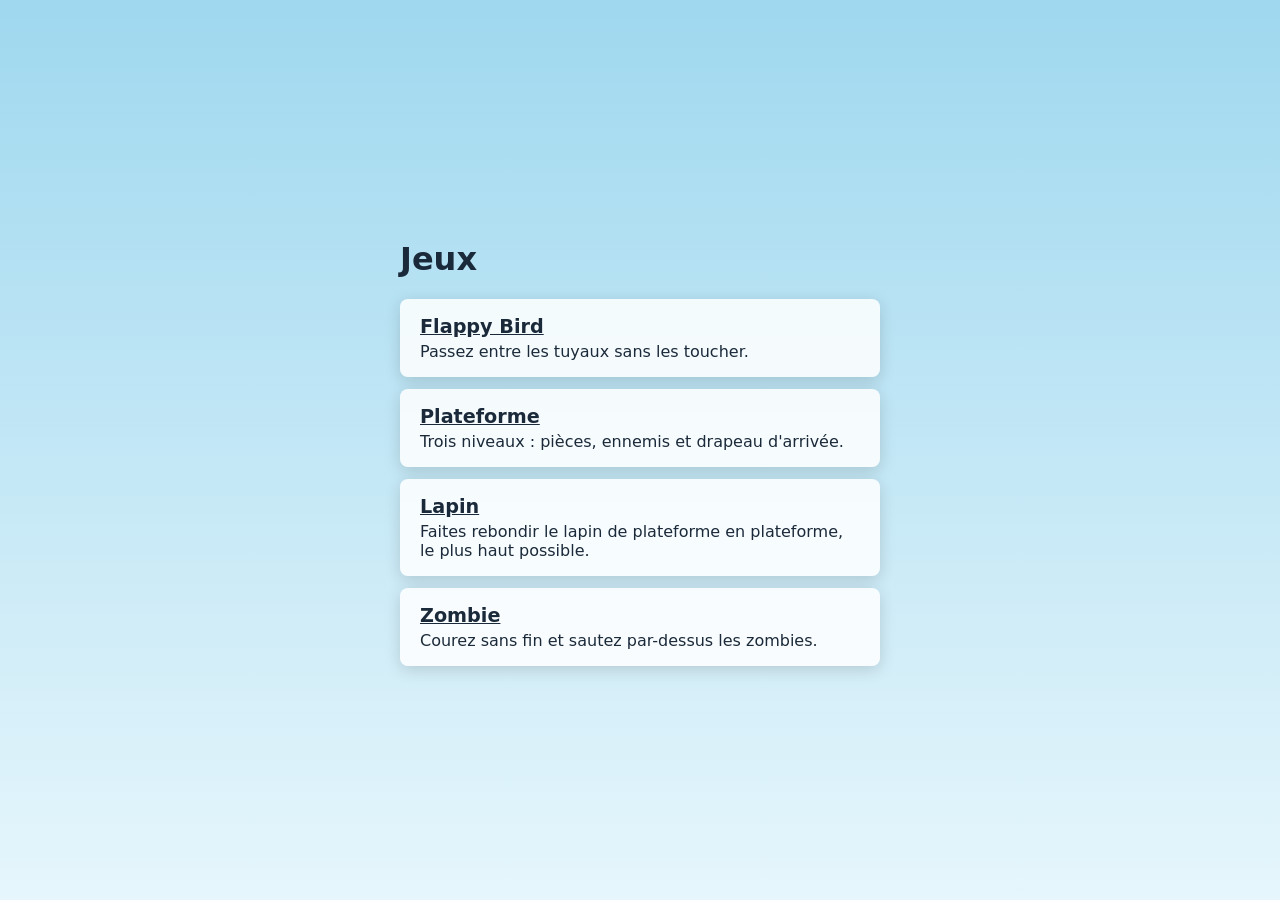
<file: index.html>
<!DOCTYPE html>
<html lang="fr">
<head>
  <meta charset="utf-8">
  <meta name="viewport" content="width=device-width, initial-scale=1">
  <title>Jeux</title>
  <style>
    body {
      margin: 0;
      min-height: 100vh;
      display: flex;
      align-items: center;
      justify-content: center;
      font-family: system-ui, -apple-system, "Segoe UI", Roboto, sans-serif;
      color: #1b2a3a;
      background: linear-gradient(180deg, #9fd8ef 0%, #e6f6fc 100%);
    }

    main {
      width: min(calc(100vw - 32px), 480px);
    }

    ul {
      display: flex;
      flex-direction: column;
      gap: 12px;
      padding: 0;
      list-style: none;
    }

    li {
      padding: 16px 20px;
      border-radius: 8px;
      background: rgba(255, 255, 255, 0.85);
      box-shadow: 0 4px 16px rgba(0, 0, 0, 0.15);
    }

    a {
      font-size: 1.2rem;
      font-weight: 600;
      color: #1b2a3a;
    }

    p {
      margin: 4px 0 0;
    }
  </style>
</head>
<body>
  <main>
    <h1>Jeux</h1>
    <ul>
      <li>
        <a href="flappy/index.html">Flappy Bird</a>
        <p>Passez entre les tuyaux sans les toucher.</p>
      </li>
      <li>
        <a href="plateforme/index.html">Plateforme</a>
        <p>Trois niveaux : pièces, ennemis et drapeau d'arrivée.</p>
      </li>
      <li>
        <a href="lapin/index.html">Lapin</a>
        <p>Faites rebondir le lapin de plateforme en plateforme, le plus haut possible.</p>
      </li>
      <li>
        <a href="zombie/index.html">Zombie</a>
        <p>Courez sans fin et sautez par-dessus les zombies.</p>
      </li>
    </ul>
  </main>
</body>
</html>
</file>
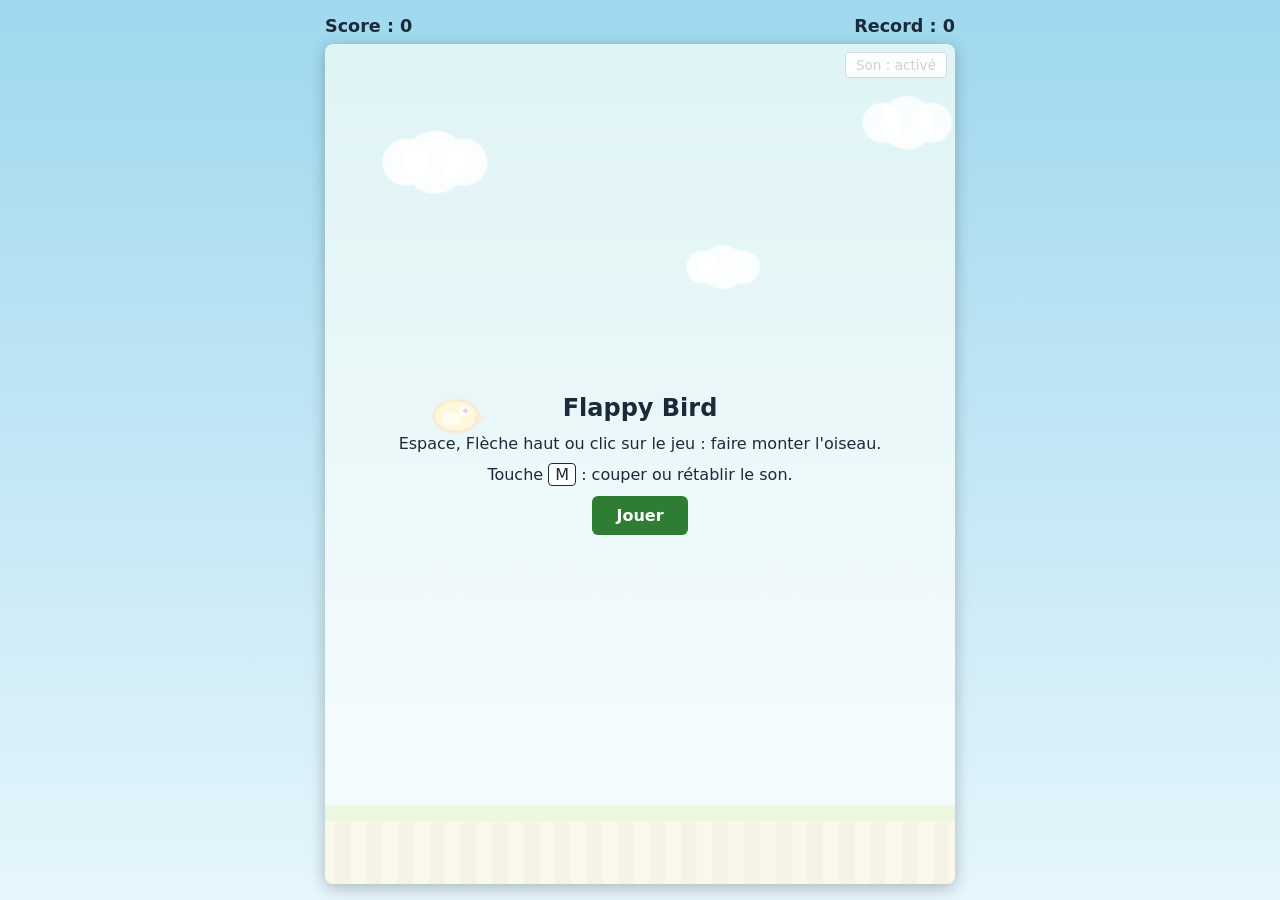
<file: flappy/index.html>
<!DOCTYPE html>
<html lang="fr">
<head>
  <meta charset="utf-8">
  <meta name="viewport" content="width=device-width, initial-scale=1">
  <title>Flappy Bird</title>
  <link rel="stylesheet" href="style.css">
</head>
<body>
  <main class="game-wrapper">
    <div class="hud" aria-live="polite">
      <span>Score : <strong id="score">0</strong></span>
      <span>Record : <strong id="best">0</strong></span>
    </div>

    <div class="stage">
      <canvas id="game" width="480" height="640" role="img" aria-label="Jeu Flappy Bird : maintenir l'oiseau en vol entre les tuyaux."></canvas>

      <button id="btn-mute" class="mute" type="button">Son : activé</button>

      <section id="screen-start" class="overlay" aria-labelledby="start-title">
        <h1 id="start-title">Flappy Bird</h1>
        <p>Espace, Flèche haut ou clic sur le jeu : faire monter l'oiseau.</p>
        <p>Touche <kbd>M</kbd> : couper ou rétablir le son.</p>
        <button id="btn-start" class="primary" type="button">Jouer</button>
      </section>

      <section id="screen-gameover" class="overlay hidden" aria-labelledby="over-title" aria-live="assertive">
        <h2 id="over-title">Partie terminée</h2>
        <p>Score final : <strong id="final-score">0</strong></p>
        <p>Record : <strong id="final-best">0</strong></p>
        <p>Espace, Flèche haut ou clic : rejouer.</p>
        <button id="btn-retry" class="primary" type="button">Rejouer</button>
      </section>
    </div>
  </main>

  <script src="game.js" defer></script>
</body>
</html>
</file>
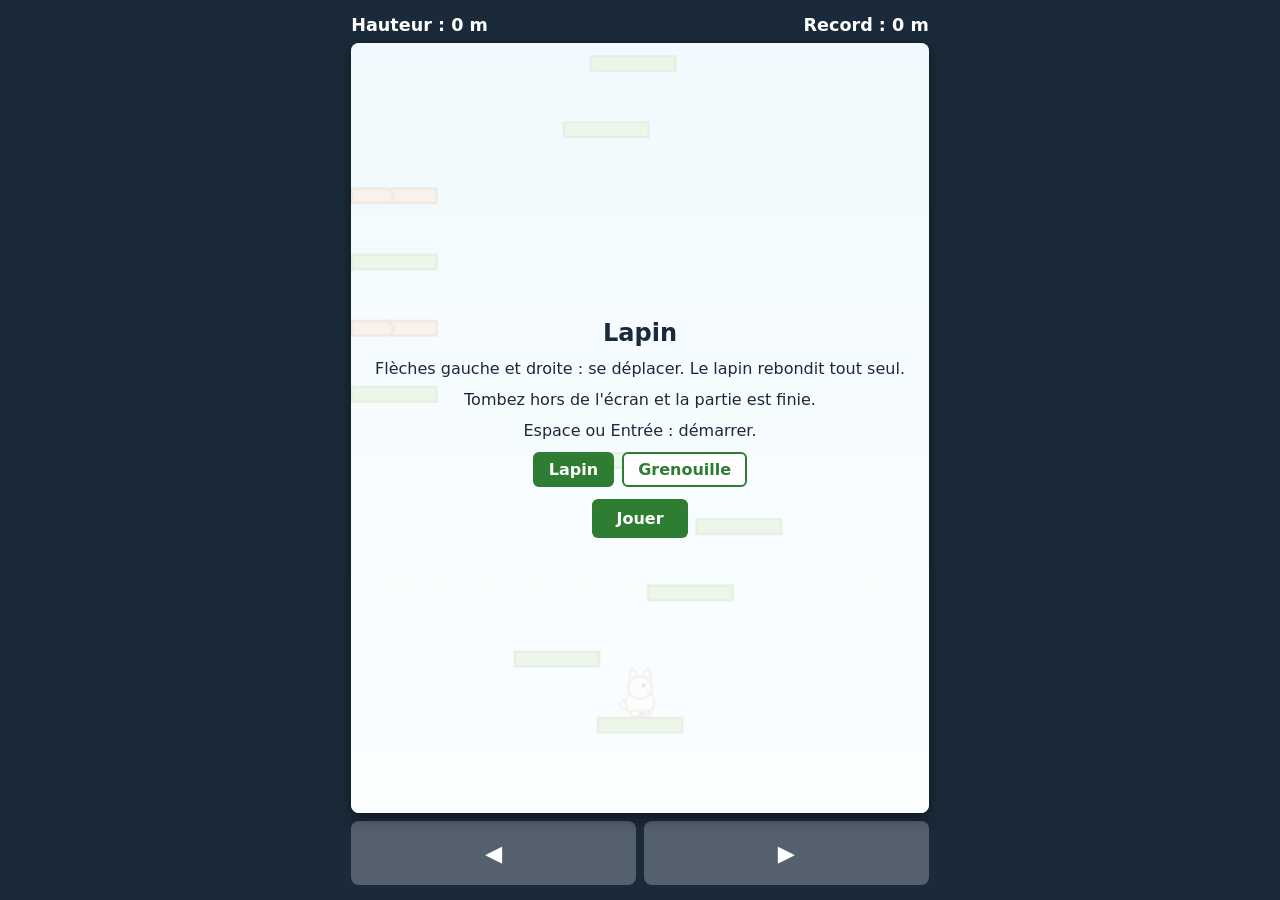
<file: lapin/index.html>
<!DOCTYPE html>
<html lang="fr">
<head>
  <meta charset="utf-8">
  <meta name="viewport" content="width=device-width, initial-scale=1">
  <title>Lapin</title>
  <link rel="stylesheet" href="style.css">
</head>
<body>
  <main class="game-wrapper">
    <div class="hud" aria-live="polite">
      <span>Hauteur : <strong id="height">0</strong> m</span>
      <span>Record : <strong id="best">0</strong> m</span>
    </div>

    <div class="stage">
      <canvas id="game" width="480" height="640" role="img" aria-label="Jeu Doodle Jump : faites rebondir le lapin de plateforme en plateforme."></canvas>

      <section id="screen-start" class="overlay" aria-labelledby="start-title">
        <h1 id="start-title">Lapin</h1>
        <p>Flèches gauche et droite : se déplacer. Le lapin rebondit tout seul.</p>
        <p>Tombez hors de l'écran et la partie est finie.</p>
        <p>Espace ou Entrée : démarrer.</p>
        <div class="characters" role="group" aria-label="Personnage">
          <button type="button" data-character="rabbit" aria-pressed="true">Lapin</button>
          <button type="button" data-character="frog" aria-pressed="false">Grenouille</button>
        </div>
        <button id="btn-start" class="primary" type="button">Jouer</button>
      </section>

      <section id="screen-end" class="overlay hidden" aria-labelledby="end-title" aria-live="assertive">
        <h2 id="end-title">Partie terminée</h2>
        <p>Hauteur finale : <strong id="final-score">0</strong> m</p>
        <p>Record : <strong id="final-best">0</strong> m</p>
        <p>Espace ou Entrée : rejouer.</p>
        <div class="characters" role="group" aria-label="Personnage">
          <button type="button" data-character="rabbit" aria-pressed="true">Lapin</button>
          <button type="button" data-character="frog" aria-pressed="false">Grenouille</button>
        </div>
        <button id="btn-retry" class="primary" type="button">Rejouer</button>
      </section>
    </div>

    <div class="touch" aria-label="Commandes tactiles">
      <button type="button" data-action="left" aria-label="Aller à gauche">◀</button>
      <button type="button" data-action="right" aria-label="Aller à droite">▶</button>
    </div>
  </main>

  <script src="game.js" defer></script>
</body>
</html>
</file>
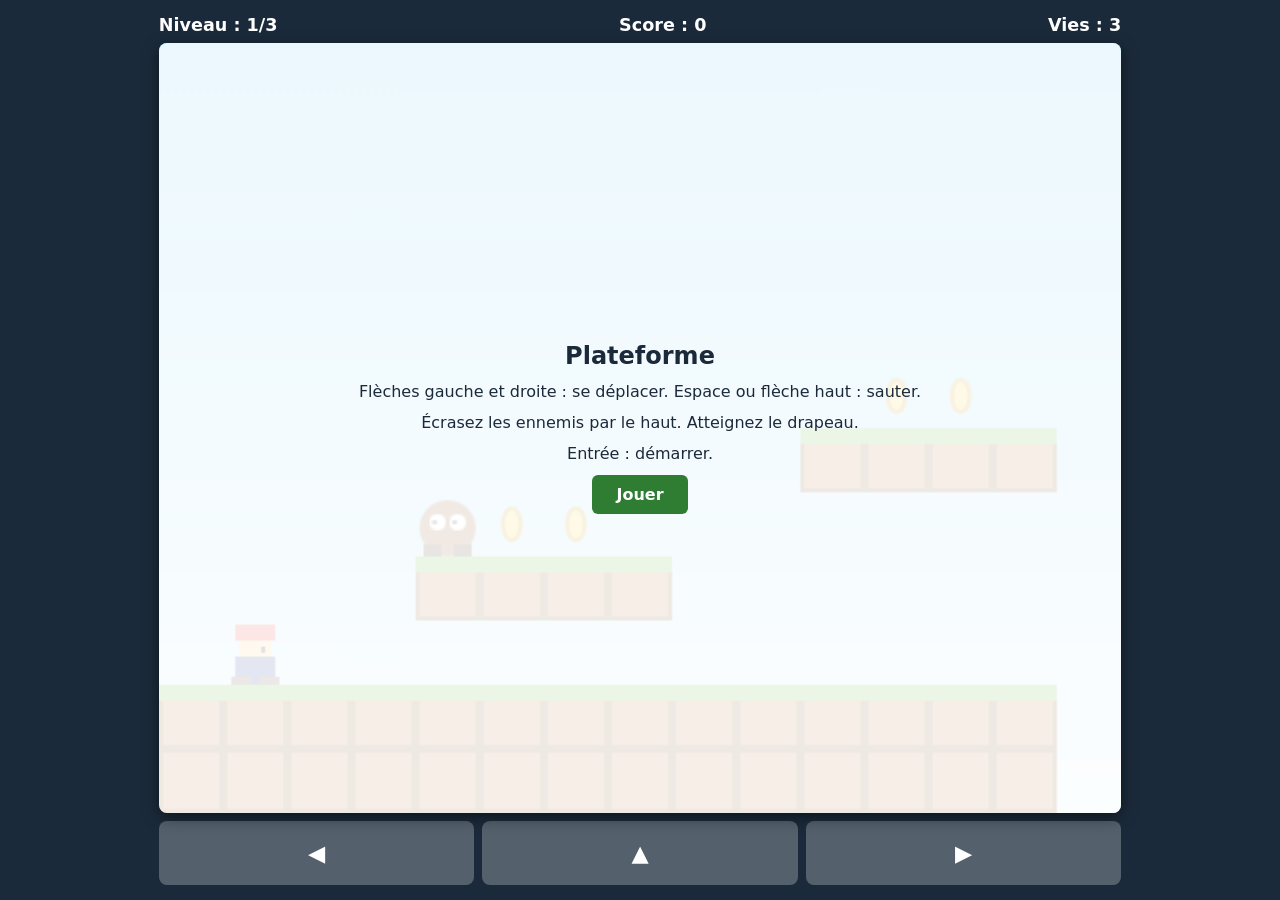
<file: plateforme/index.html>
<!DOCTYPE html>
<html lang="fr">
<head>
  <meta charset="utf-8">
  <meta name="viewport" content="width=device-width, initial-scale=1">
  <title>Plateforme</title>
  <link rel="stylesheet" href="style.css">
</head>
<body>
  <main class="game-wrapper">
    <div class="hud" aria-live="polite">
      <span>Niveau : <strong id="level">1/3</strong></span>
      <span>Score : <strong id="score">0</strong></span>
      <span>Vies : <strong id="lives">3</strong></span>
    </div>

    <div class="stage">
      <canvas id="game" width="480" height="384" role="img" aria-label="Jeu de plateforme : ramassez les pièces, évitez les ennemis et atteignez le drapeau."></canvas>

      <section id="screen-start" class="overlay" aria-labelledby="start-title">
        <h1 id="start-title">Plateforme</h1>
        <p>Flèches gauche et droite : se déplacer. Espace ou flèche haut : sauter.</p>
        <p>Écrasez les ennemis par le haut. Atteignez le drapeau.</p>
        <p>Entrée : démarrer.</p>
        <button id="btn-start" class="primary" type="button">Jouer</button>
      </section>

      <section id="screen-end" class="overlay hidden" aria-labelledby="end-title" aria-live="assertive">
        <h2 id="end-title">Partie terminée</h2>
        <p id="end-text"></p>
        <p>Score final : <strong id="final-score">0</strong></p>
        <p>Entrée : rejouer depuis le niveau 1.</p>
        <button id="btn-retry" class="primary" type="button">Rejouer</button>
      </section>
    </div>

    <div class="touch" aria-label="Commandes tactiles">
      <button type="button" data-action="left" aria-label="Aller à gauche">◀</button>
      <button type="button" data-action="jump" aria-label="Sauter">▲</button>
      <button type="button" data-action="right" aria-label="Aller à droite">▶</button>
    </div>
  </main>

  <script src="game.js" defer></script>
</body>
</html>
</file>
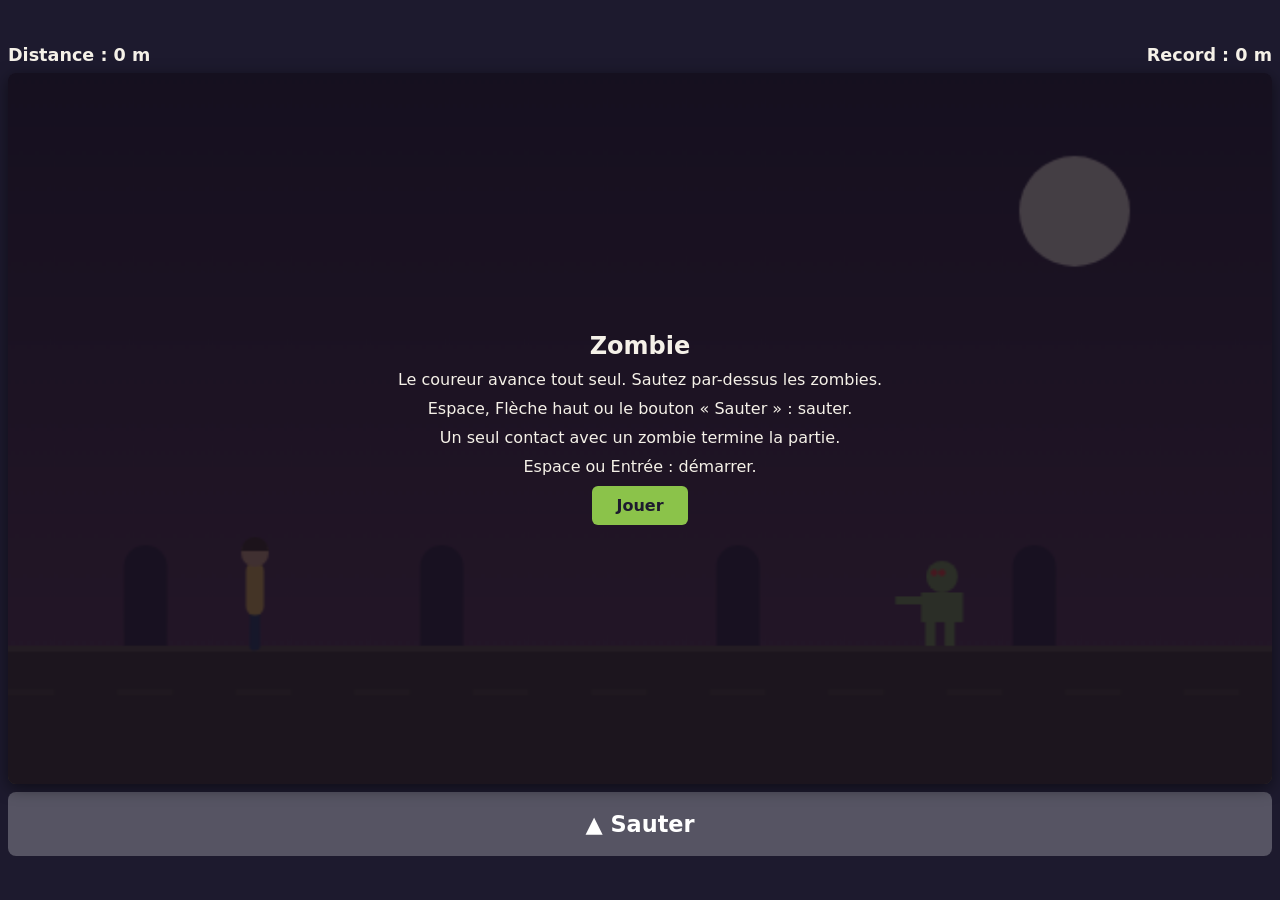
<file: zombie/index.html>
<!DOCTYPE html>
<html lang="fr">
<head>
  <meta charset="utf-8">
  <meta name="viewport" content="width=device-width, initial-scale=1">
  <title>Zombie</title>
  <link rel="stylesheet" href="style.css">
</head>
<body>
  <main class="game-wrapper">
    <div class="hud" aria-live="polite">
      <span>Distance : <strong id="distance">0</strong> m</span>
      <span>Record : <strong id="best">0</strong> m</span>
    </div>

    <div class="stage">
      <canvas id="game" width="640" height="360" role="img" aria-label="Coureur infini : sautez par-dessus les zombies."></canvas>

      <section id="screen-start" class="overlay" aria-labelledby="start-title">
        <h1 id="start-title">Zombie</h1>
        <p>Le coureur avance tout seul. Sautez par-dessus les zombies.</p>
        <p>Espace, Flèche haut ou le bouton « Sauter » : sauter.</p>
        <p>Un seul contact avec un zombie termine la partie.</p>
        <p>Espace ou Entrée : démarrer.</p>
        <button id="btn-start" class="primary" type="button">Jouer</button>
      </section>

      <section id="screen-end" class="overlay hidden" aria-labelledby="end-title" aria-live="assertive">
        <h2 id="end-title">Partie terminée</h2>
        <p>Distance parcourue : <strong id="final-score">0</strong> m</p>
        <p>Record : <strong id="final-best">0</strong> m</p>
        <p>Espace ou Entrée : rejouer.</p>
        <button id="btn-retry" class="primary" type="button">Rejouer</button>
      </section>
    </div>

    <div class="touch" aria-label="Commandes tactiles">
      <button id="btn-jump" type="button" aria-label="Sauter">▲ Sauter</button>
    </div>
  </main>

  <script src="game.js" defer></script>
</body>
</html>
</file>
<file: flappy/style.css>
* {
  box-sizing: border-box;
}

body {
  margin: 0;
  min-height: 100vh;
  display: flex;
  align-items: center;
  justify-content: center;
  font-family: system-ui, -apple-system, "Segoe UI", Roboto, sans-serif;
  color: #1b2a3a;
  background: linear-gradient(180deg, #9fd8ef 0%, #e6f6fc 100%);
}

.game-wrapper {
  /* Plus grande largeur possible sans déformer le canvas 480 × 640 (3:4),
     en réservant la place du HUD. */
  --stage-width: min(calc(100vw - 16px), calc((100vh - 60px) * 3 / 4));

  display: flex;
  flex-direction: column;
  align-items: center;
  gap: 8px;
  max-height: 100vh;
  padding: 8px;
}

.hud {
  display: flex;
  justify-content: space-between;
  width: 100%;
  font-size: 1.1rem;
  font-weight: 600;
}

.stage {
  position: relative;
  width: var(--stage-width);
}

canvas {
  display: block;
  width: 100%;
  height: auto;
  border-radius: 8px;
  box-shadow: 0 4px 16px rgba(0, 0, 0, 0.25);
}

.overlay {
  position: absolute;
  inset: 0;
  display: flex;
  flex-direction: column;
  align-items: center;
  justify-content: center;
  gap: 12px;
  padding: 16px;
  text-align: center;
  background: rgba(255, 255, 255, 0.82);
  border-radius: 8px;
}

.overlay.hidden {
  display: none;
}

.overlay h1,
.overlay h2 {
  margin: 0;
}

.overlay p {
  margin: 0;
}

kbd {
  padding: 1px 6px;
  border: 1px solid #1b2a3a;
  border-radius: 4px;
  background: #fff;
  font-family: inherit;
}

button {
  font: inherit;
  cursor: pointer;
}

.primary {
  padding: 10px 24px;
  border: none;
  border-radius: 6px;
  background: #2e7d32;
  color: #fff;
  font-weight: 600;
}

.primary:hover {
  background: #256628;
}

.mute {
  position: absolute;
  top: 8px;
  right: 8px;
  padding: 4px 10px;
  border: 1px solid #1b2a3a;
  border-radius: 4px;
  background: rgba(255, 255, 255, 0.9);
  font-size: 0.85rem;
}

button:focus-visible {
  outline: 3px solid #ffb300;
  outline-offset: 2px;
}
</file>
<file: lapin/style.css>
* {
  box-sizing: border-box;
}

body {
  margin: 0;
  min-height: 100vh;
  display: flex;
  align-items: center;
  justify-content: center;
  font-family: system-ui, -apple-system, "Segoe UI", Roboto, sans-serif;
  color: #1b2a3a;
  background: #1b2a3a;
}

.game-wrapper {
  /* Plus grande largeur possible sans déformer le canvas 480 × 640 (3:4),
     en réservant la place du HUD et des boutons tactiles. */
  --stage-width: min(calc(100vw - 16px), calc((100vh - 130px) * 3 / 4));

  display: flex;
  flex-direction: column;
  align-items: center;
  gap: 8px;
  max-height: 100vh;
  padding: 8px;
}

.hud {
  display: flex;
  justify-content: space-between;
  width: 100%;
  font-size: 1.1rem;
  font-weight: 600;
  color: #fff;
}

.stage {
  position: relative;
  width: var(--stage-width);
}

canvas {
  display: block;
  width: 100%;
  height: auto;
  border-radius: 8px;
  box-shadow: 0 4px 16px rgba(0, 0, 0, 0.5);
}

.overlay {
  position: absolute;
  inset: 0;
  display: flex;
  flex-direction: column;
  align-items: center;
  justify-content: center;
  gap: 12px;
  padding: 16px;
  text-align: center;
  background: rgba(255, 255, 255, 0.88);
  border-radius: 8px;
}

.overlay.hidden {
  display: none;
}

.overlay h1,
.overlay h2 {
  margin: 0;
}

.overlay p {
  margin: 0;
}

button {
  font: inherit;
  cursor: pointer;
}

.characters {
  display: flex;
  gap: 8px;
}

.characters button {
  padding: 6px 14px;
  border: 2px solid #2e7d32;
  border-radius: 6px;
  background: #fff;
  color: #2e7d32;
  font-weight: 600;
}

.characters button[aria-pressed="true"] {
  background: #2e7d32;
  color: #fff;
}

.primary {
  padding: 10px 24px;
  border: none;
  border-radius: 6px;
  background: #2e7d32;
  color: #fff;
  font-weight: 600;
}

.primary:hover {
  background: #256628;
}

.touch {
  display: flex;
  justify-content: space-between;
  width: var(--stage-width);
  gap: 8px;
}

.touch button {
  flex: 1;
  height: 64px;
  border: none;
  border-radius: 8px;
  background: rgba(255, 255, 255, 0.25);
  color: #fff;
  font-size: 1.4rem;
  touch-action: none;
  user-select: none;
  -webkit-user-select: none;
}

.touch button.active {
  background: rgba(255, 255, 255, 0.55);
}

button:focus-visible {
  outline: 3px solid #ffb300;
  outline-offset: 2px;
}
</file>
<file: plateforme/style.css>
* {
  box-sizing: border-box;
}

body {
  margin: 0;
  min-height: 100vh;
  display: flex;
  align-items: center;
  justify-content: center;
  font-family: system-ui, -apple-system, "Segoe UI", Roboto, sans-serif;
  color: #1b2a3a;
  background: #1b2a3a;
}

.game-wrapper {
  /* Plus grande largeur possible sans déformer le canvas 480 × 384 (5:4),
     en réservant la place du HUD et des boutons tactiles. */
  --stage-width: min(calc(100vw - 16px), calc((100vh - 130px) * 5 / 4));

  display: flex;
  flex-direction: column;
  align-items: center;
  gap: 8px;
  max-height: 100vh;
  padding: 8px;
}

.hud {
  display: flex;
  justify-content: space-between;
  width: 100%;
  font-size: 1.1rem;
  font-weight: 600;
  color: #fff;
}

.stage {
  position: relative;
  width: var(--stage-width);
}

canvas {
  display: block;
  width: 100%;
  height: auto;
  border-radius: 8px;
  box-shadow: 0 4px 16px rgba(0, 0, 0, 0.5);
}

.overlay {
  position: absolute;
  inset: 0;
  display: flex;
  flex-direction: column;
  align-items: center;
  justify-content: center;
  gap: 12px;
  padding: 16px;
  text-align: center;
  background: rgba(255, 255, 255, 0.88);
  border-radius: 8px;
}

.overlay.hidden {
  display: none;
}

.overlay h1,
.overlay h2 {
  margin: 0;
}

.overlay p {
  margin: 0;
}

kbd {
  padding: 1px 6px;
  border: 1px solid #1b2a3a;
  border-radius: 4px;
  background: #fff;
  font-family: inherit;
}

button {
  font: inherit;
  cursor: pointer;
}

.primary {
  padding: 10px 24px;
  border: none;
  border-radius: 6px;
  background: #2e7d32;
  color: #fff;
  font-weight: 600;
}

.primary:hover {
  background: #256628;
}

.touch {
  display: flex;
  justify-content: space-between;
  width: var(--stage-width);
  gap: 8px;
}

.touch button {
  flex: 1;
  height: 64px;
  border: none;
  border-radius: 8px;
  background: rgba(255, 255, 255, 0.25);
  color: #fff;
  font-size: 1.4rem;
  touch-action: none;
  user-select: none;
  -webkit-user-select: none;
}

.touch button.active {
  background: rgba(255, 255, 255, 0.55);
}

button:focus-visible {
  outline: 3px solid #ffb300;
  outline-offset: 2px;
}
</file>
<file: zombie/style.css>
* {
  box-sizing: border-box;
}

body {
  margin: 0;
  min-height: 100vh;
  display: flex;
  align-items: center;
  justify-content: center;
  font-family: system-ui, -apple-system, "Segoe UI", Roboto, sans-serif;
  color: #f5f1e8;
  background: #1d1a2e;
}

.game-wrapper {
  /* Plus grande largeur possible sans déformer le canvas 640 × 360 (16:9),
     en réservant la place du HUD et du bouton tactile. */
  --stage-width: min(calc(100vw - 16px), calc((100vh - 130px) * 16 / 9));

  display: flex;
  flex-direction: column;
  align-items: center;
  gap: 8px;
  max-height: 100vh;
  padding: 8px;
}

.hud {
  display: flex;
  justify-content: space-between;
  width: var(--stage-width);
  font-size: 1.1rem;
  font-weight: 600;
}

.stage {
  position: relative;
  width: var(--stage-width);
}

canvas {
  display: block;
  width: 100%;
  height: auto;
  border-radius: 8px;
  box-shadow: 0 4px 16px rgba(0, 0, 0, 0.5);
}

.overlay {
  position: absolute;
  inset: 0;
  display: flex;
  flex-direction: column;
  align-items: center;
  justify-content: center;
  gap: 10px;
  padding: 16px;
  text-align: center;
  background: rgba(20, 14, 28, 0.78);
  border-radius: 8px;
}

.overlay.hidden {
  display: none;
}

.overlay h1,
.overlay h2 {
  margin: 0;
}

.overlay p {
  margin: 0;
}

button {
  font: inherit;
  cursor: pointer;
}

.primary {
  padding: 10px 24px;
  border: none;
  border-radius: 6px;
  background: #8bc34a;
  color: #1d1a2e;
  font-weight: 600;
}

.primary:hover {
  background: #7cb342;
}

.touch {
  width: var(--stage-width);
}

.touch button {
  width: 100%;
  height: 64px;
  border: none;
  border-radius: 8px;
  background: rgba(255, 255, 255, 0.25);
  color: #fff;
  font-size: 1.4rem;
  font-weight: 600;
  touch-action: none;
  user-select: none;
  -webkit-user-select: none;
}

.touch button.active {
  background: rgba(255, 255, 255, 0.55);
}

button:focus-visible {
  outline: 3px solid #ffb300;
  outline-offset: 2px;
}
</file>
